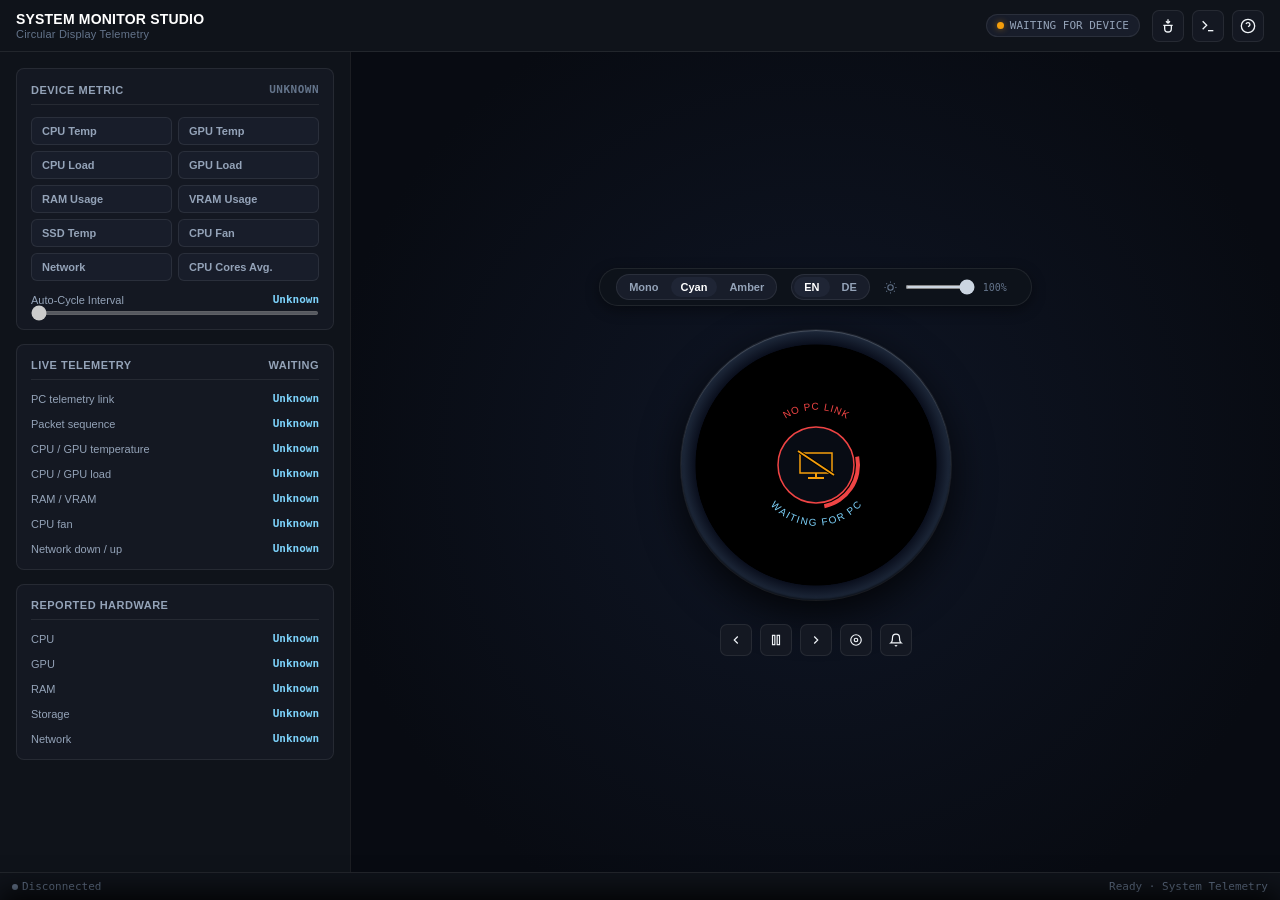
<file: tools-web/index.html>
<!DOCTYPE html>
<html lang="en">
<head>
  <meta charset="UTF-8">
  <meta name="viewport" content="width=device-width, initial-scale=1.0">
  <title>System Monitor Studio · GC9A01 240×240 Circular Telemetry Console</title>

  <link rel="stylesheet" href="css/design-system.css">
  <link rel="stylesheet" href="css/console.css">
</head>
<body>

  <!-- ========================================================================
   * SHELL: App Header
   * ======================================================================== -->
  <header class="app-header">
    <div class="brand-section">
      <div class="brand-title">SYSTEM MONITOR STUDIO</div>
      <div class="brand-sub">Circular Display Telemetry</div>
    </div>

    <div class="header-actions">
      <!-- Connection Status Badge -->
      <div class="conn-status-badge" id="connStatusBadge">
        <span class="conn-indicator-dot" id="connDot"></span>
        <span id="connLabel">WAITING FOR DEVICE</span>
      </div>

      <!-- Web Serial Connect Button (Standard USB cable SVG) -->
      <button class="icon-btn" id="btnConnect" data-tooltip="Connect ESP32 (115200 Baud)" aria-label="Connect ESP32" onclick="toggleSerialConnection()">
        <svg width="16" height="16" viewBox="0 0 24 24" fill="none" stroke="currentColor" stroke-width="2">
          <path d="M12 2v6m0 0l3-3m-3 3L9 5M5 11h14M7 11v5a5 5 0 0010 0v-5"></path>
        </svg>
      </button>

      <!-- Toggle Terminal Drawer (Pure Icon Button) -->
      <button class="icon-btn" id="btnToggleTerm" data-tooltip="Toggle Serial Console" aria-label="Toggle Serial Console" aria-expanded="false" onclick="toggleTerminalDrawer()">
        <svg width="16" height="16" viewBox="0 0 24 24" fill="none" stroke="currentColor" stroke-width="2">
          <polyline points="4 17 10 11 4 5"></polyline>
          <line x1="12" y1="19" x2="20" y2="19"></line>
        </svg>
      </button>

      <!-- Help & Reference Modal Button -->
      <button class="icon-btn" id="btnHelp" data-tooltip="Help &amp; Reference" aria-label="Open Help" onclick="openHelpModal()">
        <svg width="16" height="16" viewBox="0 0 24 24" fill="none" stroke="currentColor" stroke-width="2">
          <circle cx="12" cy="12" r="10"></circle>
          <path d="M9.09 9a3 3 0 0 1 5.83 1c0 2-3 3-3 3"></path>
          <line x1="12" y1="17" x2="12.01" y2="17"></line>
        </svg>
      </button>
    </div>
  </header>

  <!-- ========================================================================
   * WORKSPACE CONTENT: Sidebar + Center Stage Grid
   * ======================================================================== -->
  <main class="studio-workspace-grid">
    
    <!-- Left Sidebar: Controls & Live Hardware Simulation -->
    <aside class="workspace-sidebar">

      <!-- Card 1: Metric Selection & Auto-Cycle -->
      <div class="panel-card">
        <div class="panel-title">
          <span>Device Metric</span>
          <span id="lblCycleStateBadge" style="font-family: var(--font-mono); color: var(--text-muted);">UNKNOWN</span>
        </div>

        <div class="metric-pills-grid" id="metricPills">
          <button class="metric-pill-btn" onclick="requestMetric(0)" disabled>CPU Temp</button>
          <button class="metric-pill-btn" onclick="requestMetric(1)" disabled>GPU Temp</button>
          <button class="metric-pill-btn" onclick="requestMetric(2)" disabled>CPU Load</button>
          <button class="metric-pill-btn" onclick="requestMetric(3)" disabled>GPU Load</button>
          <button class="metric-pill-btn" onclick="requestMetric(4)" disabled>RAM Usage</button>
          <button class="metric-pill-btn" onclick="requestMetric(5)" disabled>VRAM Usage</button>
          <button class="metric-pill-btn" onclick="requestMetric(6)" disabled>SSD Temp</button>
          <button class="metric-pill-btn" onclick="requestMetric(7)" disabled>CPU Fan</button>
          <button class="metric-pill-btn" onclick="requestMetric(8)" disabled>Network</button>
          <button class="metric-pill-btn" onclick="requestMetric(9)" disabled>CPU Cores Avg.</button>
        </div>

        <div class="field-row">
          <div class="field-head">
            <span class="field-label">Auto-Cycle Interval</span>
            <span class="field-val" id="valCycleMs">Unknown</span>
          </div>
          <div class="slider-wrap">
            <input type="range" min="0" max="3600000" step="1000" value="0" id="rngCycleInterval" onchange="onCycleIntervalChange(this.value)" disabled>
          </div>
        </div>
      </div>

      <!-- Card 2: Live telemetry availability -->
      <div class="panel-card">
        <div class="panel-title">
          <span>Live Telemetry</span>
          <span id="telemetryAge">WAITING</span>
        </div>
        <div class="field-row"><div class="field-head"><span class="field-label">PC telemetry link</span><span class="field-val" id="pcLinkStatus">Unknown</span></div></div>
        <div class="field-row"><div class="field-head"><span class="field-label">Packet sequence</span><span class="field-val" id="telemetrySequence">Unknown</span></div></div>
        <div class="field-row"><div class="field-head"><span class="field-label">CPU / GPU temperature</span><span class="field-val" id="telemetryTemps">Unknown</span></div></div>
        <div class="field-row"><div class="field-head"><span class="field-label">CPU / GPU load</span><span class="field-val" id="telemetryLoads">Unknown</span></div></div>
        <div class="field-row"><div class="field-head"><span class="field-label">RAM / VRAM</span><span class="field-val" id="telemetryMemory">Unknown</span></div></div>
        <div class="field-row"><div class="field-head"><span class="field-label">CPU fan</span><span class="field-val" id="telemetryFan">Unknown</span></div></div>
        <div class="field-row"><div class="field-head"><span class="field-label">Network down / up</span><span class="field-val" id="telemetryNetwork">Unknown</span></div></div>
      </div>

      <!-- Card 3: Hardware names reported by firmware -->
      <div class="panel-card">
        <div class="panel-title">
          <span>Reported Hardware</span>
        </div>
        <div class="field-row"><div class="field-head"><span class="field-label">CPU</span><span class="field-val" id="infoCpu">Unknown</span></div></div>
        <div class="field-row"><div class="field-head"><span class="field-label">GPU</span><span class="field-val" id="infoGpu">Unknown</span></div></div>
        <div class="field-row"><div class="field-head"><span class="field-label">RAM</span><span class="field-val" id="infoRam">Unknown</span></div></div>
        <div class="field-row"><div class="field-head"><span class="field-label">Storage</span><span class="field-val" id="infoSsd">Unknown</span></div></div>
        <div class="field-row"><div class="field-head"><span class="field-label">Network</span><span class="field-val" id="infoNet">Unknown</span></div></div>
      </div>

    </aside>

    <!-- Center Stage: GC9A01 240x240 display preview driven by device telemetry -->
    <section class="display-stage">
      
      <!-- Stage Top Control Bar: Mode, Theme, Backlight -->
      <div class="stage-top-bar">
        <div class="stage-mode-seg" id="segTheme" aria-label="Local preview theme">
          <button id="btnThemeMono" onclick="setTheme(0)">Mono</button>
          <button id="btnThemeCyan" class="active" onclick="setTheme(1)">Cyan</button>
          <button id="btnThemeAmber" onclick="setTheme(2)">Amber</button>
        </div>

        <div class="stage-mode-seg" id="segLang" aria-label="Local preview language">
          <button id="btnLangEn" class="active" onclick="setLanguage('en')">EN</button>
          <button id="btnLangDe" onclick="setLanguage('de')">DE</button>
        </div>

        <div class="brightness-control">
          <svg width="13" height="13" viewBox="0 0 24 24" fill="none" stroke="currentColor" stroke-width="2" style="color: var(--text-muted); flex-shrink: 0;">
            <circle cx="12" cy="12" r="5"></circle>
            <line x1="12" y1="1" x2="12" y2="3"></line>
            <line x1="12" y1="21" x2="12" y2="23"></line>
            <line x1="4.22" y1="4.22" x2="5.64" y2="5.64"></line>
            <line x1="18.36" y1="18.36" x2="19.78" y2="19.78"></line>
            <line x1="1" y1="12" x2="3" y2="12"></line>
            <line x1="21" y1="12" x2="23" y2="12"></line>
            <line x1="4.22" y1="19.78" x2="5.64" y2="18.36"></line>
            <line x1="18.36" y1="5.64" x2="19.78" y2="4.22"></line>
          </svg>
          <input type="range" class="brightness-slider" id="rngBrightness" min="10" max="100" value="100" oninput="setBrightness(this.value)" aria-label="Preview brightness">
          <span class="brightness-val" id="valBrightness">100%</span>
        </div>
      </div>

      <!-- Bezel & Circular 240x240 Display Canvas -->
      <div class="dial-bezel">
        <canvas id="dispCanvas" width="240" height="240"></canvas>
      </div>

      <!-- Quick Action Toolbar: Hardware Encoder / Carousel Navigation -->
      <div class="stage-quick-bar">
        <button class="icon-btn" id="btnPrevMetric" data-tooltip="Rotate Left (Prev Metric)" onclick="rotateEncoder(-1)" disabled>
          <svg width="14" height="14" viewBox="0 0 24 24" fill="none" stroke="currentColor" stroke-width="2">
            <polyline points="15 18 9 12 15 6"></polyline>
          </svg>
        </button>
        <button class="icon-btn" id="btnToggleCycle" data-tooltip="Toggle Auto-Cycle (Hold / Run)" onclick="toggleCycle()" disabled>
          <svg width="14" height="14" viewBox="0 0 24 24" fill="none" stroke="currentColor" stroke-width="2" id="iconCycle">
            <rect x="6" y="4" width="4" height="16"></rect>
            <rect x="14" y="4" width="4" height="16"></rect>
          </svg>
        </button>
        <button class="icon-btn" id="btnNextMetric" data-tooltip="Rotate Right (Next Metric)" onclick="rotateEncoder(1)" disabled>
          <svg width="14" height="14" viewBox="0 0 24 24" fill="none" stroke="currentColor" stroke-width="2">
            <polyline points="9 18 15 12 9 6"></polyline>
          </svg>
        </button>
        <button class="icon-btn" id="btnEncoderClick" data-tooltip="Send Encoder Click" onclick="clickEncoder()" disabled>
          <svg width="14" height="14" viewBox="0 0 24 24" fill="none" stroke="currentColor" stroke-width="2">
            <circle cx="12" cy="12" r="9"></circle>
            <circle cx="12" cy="12" r="3"></circle>
          </svg>
        </button>
        <button class="icon-btn" id="btnAlarmAck" data-tooltip="Acknowledge / Snooze Alarms" onclick="ackAlarms()" disabled>
          <svg width="14" height="14" viewBox="0 0 24 24" fill="none" stroke="currentColor" stroke-width="2">
            <path d="M18 8A6 6 0 0 0 6 8c0 7-3 9-3 9h18s-3-2-3-9"></path>
            <path d="M13.73 21a2 2 0 0 1-3.46 0"></path>
          </svg>
        </button>
      </div>

    </section>

  </main>

  <!-- ========================================================================
   * STATUS BAR
   * ======================================================================== -->
  <footer class="status-bar">
    <div class="status-left">
      <div class="status-item">
        <span class="status-dot" id="statusDot"></span>
        <span id="statusText">Disconnected</span>
      </div>
    </div>
    <div class="status-right">
      <div class="status-item" id="statusInfo">Ready · System Telemetry</div>
    </div>
  </footer>

  <!-- ========================================================================
   * SHELL: Collapsible Bottom Terminal Drawer
   * ======================================================================== -->
  <div class="bottom-terminal-drawer" id="bottomTerminalDrawer" role="region" aria-label="Serial console">
    <div class="drawer-header">
      <div class="drawer-title">
        <svg width="14" height="14" viewBox="0 0 24 24" fill="none" stroke="currentColor" stroke-width="2" aria-hidden="true">
          <polyline points="4 17 10 11 4 5"></polyline>
          <line x1="12" y1="19" x2="20" y2="19"></line>
        </svg>
        <span>Serial Console · 115200 baud</span>
      </div>
      <div class="drawer-actions" role="group" aria-label="Console and device query actions">
        <button class="icon-btn" id="btnQueryStatus" type="button" data-tooltip="Query status" aria-label="Query device status" onclick="sendSerialCmd('status')">
          <svg width="13" height="13" viewBox="0 0 24 24" fill="none" stroke="currentColor" stroke-width="2" aria-hidden="true">
            <path d="M22 12h-4l-3 9L9 3l-3 9H2"></path>
          </svg>
        </button>
        <button class="icon-btn" id="btnQueryTelem" type="button" data-tooltip="Query telemetry" aria-label="Query telemetry" onclick="sendSerialCmd('telemetry')">
          <svg width="13" height="13" viewBox="0 0 24 24" fill="none" stroke="currentColor" stroke-width="2" aria-hidden="true">
            <polyline points="22 12 18 12 15 21 9 3 6 12 2 12"></polyline>
          </svg>
        </button>
        <button class="icon-btn" id="btnQueryPeaks" type="button" data-tooltip="Query peaks" aria-label="Query peaks" onclick="sendSerialCmd('peaks')">
          <svg width="13" height="13" viewBox="0 0 24 24" fill="none" stroke="currentColor" stroke-width="2" aria-hidden="true">
            <polygon points="12 2 15.09 8.26 22 9.27 17 14.14 18.18 21.02 12 17.77 5.82 21.02 7 14.14 2 9.27 8.91 8.26 12 2"></polygon>
          </svg>
        </button>
        <button class="icon-btn" id="btnQueryInfo" type="button" data-tooltip="Query hardware info" aria-label="Query hardware information" onclick="sendSerialCmd('info')">
          <svg width="13" height="13" viewBox="0 0 24 24" fill="none" stroke="currentColor" stroke-width="2" aria-hidden="true">
            <circle cx="12" cy="12" r="10"></circle>
            <line x1="12" y1="16" x2="12" y2="12"></line>
            <line x1="12" y1="8" x2="12.01" y2="8"></line>
          </svg>
        </button>
        <button class="icon-btn" id="btnCopyTerm" type="button" data-tooltip="Copy console" aria-label="Copy console" onclick="copyTerminalLog()">
          <svg width="13" height="13" viewBox="0 0 24 24" fill="none" stroke="currentColor" stroke-width="2" aria-hidden="true">
            <rect x="8" y="8" width="13" height="13" rx="2"></rect>
            <path d="M16 8V5a2 2 0 0 0-2-2H5a2 2 0 0 0-2 2v9a2 2 0 0 0 2 2h3"></path>
          </svg>
        </button>
        <button class="icon-btn" id="btnDownloadTerm" type="button" data-tooltip="Download console" aria-label="Download console" onclick="downloadTerminalLog()">
          <svg width="13" height="13" viewBox="0 0 24 24" fill="none" stroke="currentColor" stroke-width="2" aria-hidden="true">
            <path d="M21 15v4a2 2 0 0 1-2 2H5a2 2 0 0 1-2-2v-4"></path>
            <polyline points="7 10 12 15 17 10"></polyline>
            <line x1="12" y1="15" x2="12" y2="3"></line>
          </svg>
        </button>
        <button class="icon-btn" id="btnClearTerm" type="button" data-tooltip="Clear console" aria-label="Clear console" onclick="clearTerminalLog()">
          <svg width="13" height="13" viewBox="0 0 24 24" fill="none" stroke="currentColor" stroke-width="2" aria-hidden="true">
            <polyline points="3 6 5 6 21 6"></polyline>
            <path d="M19 6v14a2 2 0 0 1-2 2H7a2 2 0 0 1-2-2V6m3 0V4a2 2 0 0 1 2-2h4a2 2 0 0 1 2 2v2"></path>
          </svg>
        </button>
        <button class="icon-btn" id="btnCloseDrawer" type="button" data-tooltip="Close console" aria-label="Close console" onclick="toggleTerminalDrawer(false)">
          <svg width="13" height="13" viewBox="0 0 24 24" fill="none" stroke="currentColor" stroke-width="2" aria-hidden="true">
            <line x1="18" y1="6" x2="6" y2="18"></line>
            <line x1="6" y1="6" x2="18" y2="18"></line>
          </svg>
        </button>
      </div>
    </div>
    <div class="drawer-body" id="termBody"></div>
    <div class="drawer-footer">
      <input type="text" class="term-input" id="termInput" placeholder="Type a command and press Enter..." aria-label="Serial command" autocomplete="off" spellcheck="false">
      <button class="icon-btn" id="btnTermSend" type="button" data-tooltip="Send command" aria-label="Send command" onclick="sendCustomTerminalCmd()">
        <svg width="13" height="13" viewBox="0 0 24 24" fill="none" stroke="currentColor" stroke-width="2" aria-hidden="true">
          <line x1="22" y1="2" x2="11" y2="13"></line>
          <polygon points="22 2 15 22 11 13 2 9 22 2"></polygon>
        </svg>
      </button>
    </div>
  </div>

  <!-- ========================================================================
   * MODAL: Help & Reference
   * ======================================================================== -->
  <div class="modal-overlay" id="modalHelp">
    <div class="modal-dialog">
      <div class="modal-header">
        <div class="modal-title">System Monitor Studio · Architecture &amp; Protocol</div>
        <button class="icon-btn" onclick="closeHelpModal()">
          <svg width="13" height="13" viewBox="0 0 24 24" fill="none" stroke="currentColor" stroke-width="2">
            <line x1="18" y1="6" x2="6" y2="18"></line>
            <line x1="6" y1="6" x2="18" y2="18"></line>
          </svg>
        </button>
      </div>
      <div class="modal-body">
        <div class="help-section">
          <h4>LovyanGFX Circular Gauge Architecture</h4>
          <p>
            The canvas renders the exact real-world display logic of <code>system_monitor_display.cpp</code> on a 240×240 GC9A01 circular screen:
          </p>
          <ul style="padding-left: 20px; display: flex; flex-direction: column; gap: 4px;">
            <li><strong>Solid Gauge Arc</strong>: 270° sweep (from 135° to 405°) with 12px width (outer radius 102px, inner radius 90px).</li>
            <li><strong>Tick Scale</strong>: 20 radial ticks on the inner track with major marks every 5th step.</li>
            <li><strong>Peak &amp; Threshold Spoke Markers</strong>: 60-sample peak line plus warning and critical limit markers.</li>
            <li><strong>Center Cluster</strong>: Single horizontal baseline with geometric degree symbol (for °C) or unit badge.</li>
            <li><strong>Dual Curved Text</strong>: Top arc (270°) displays the active metric; bottom arc (90°) displays hardware name or status, both reading naturally from Left-to-Right.</li>
            <li><strong>Offline Mode</strong>: Rotating beacon arc and disconnected monitor icon when no PC communication is received.</li>
          </ul>
        </div>
        <div class="help-section">
          <h4>Serial Packet Protocol</h4>
          <p>The PC sender streams telemetry lines over serial:</p>
          <ul style="padding-left: 20px; display: flex; flex-direction: column; gap: 4px;">
            <li><code>!pc_hw_info &lt;cpu&gt;|&lt;gpu&gt;|&lt;ram&gt;|&lt;ssd&gt;|&lt;net&gt;</code>: Sets hardware device names.</li>
            <li><code>!pc_hw &lt;seq&gt; &lt;cpu_t&gt; &lt;gpu_t&gt; &lt;ssd_t&gt; &lt;cpu_load&gt; &lt;gpu_load&gt; &lt;ram_u&gt; &lt;ram_tot&gt; &lt;vram_u&gt; &lt;vram_tot&gt; &lt;fan_cpu&gt; &lt;fan_case&gt; &lt;fan_gpu&gt; &lt;cpu_w&gt; &lt;gpu_w&gt; &lt;net_down&gt; &lt;net_up&gt; [cores]</code></li>
          </ul>
        </div>
      </div>
      <div class="modal-footer">
        <button class="btn-dialog primary" onclick="closeHelpModal()">Got it</button>
      </div>
    </div>
  </div>

  <div class="toast-msg" id="toastMsg"></div>

  <!-- ========================================================================
   * 6. Application Engine & LovyanGFX Canvas Simulation
   * ======================================================================== -->
  <script src="js/state.js"></script>
  <script src="js/display-renderer.js"></script>
  <script src="js/telemetry-controls.js"></script>
  <script src="js/serial-terminal.js"></script>
</body>
</html>
</file>
<file: tools-web/css/design-system.css>
:root {
      /* Surfaces & Backgrounds */
      --bg-base: #090b10;
      --bg-panel: #0f131a;
      --bg-card: #141822;
      --bg-input: #181d2a;
      --bg-hover: #1f2535;

      /* Refined Hairline Borders */
      --border-color: rgba(255, 255, 255, 0.08);
      --border-hover: rgba(255, 255, 255, 0.16);
      --border-active: rgba(255, 255, 255, 0.28);

      /* Typography */
      --text-main: #f1f5f9;
      --text-dim: #94a3b8;
      --text-muted: #64748b;

      /* Functional Accents */
      --accent-emerald: #10b981;
      --accent-emerald-soft: #34d399;
      --accent-amber: #f59e0b;
      --accent-amber-soft: #fbbf24;
      --accent-crimson: #ef4444;
      --accent-crimson-soft: #f87171;
      --accent-ice: #38bdf8;
      --accent-ice-soft: #7dd3fc;

      --font-sans: -apple-system, BlinkMacSystemFont, "Segoe UI", Roboto, Helvetica, Arial, sans-serif;
      --font-mono: ui-monospace, "Cascadia Code", "Fira Code", "JetBrains Mono", Consolas, monospace;
    }
    * { box-sizing: border-box; margin: 0; padding: 0; }
    body {
      background: var(--bg-base);
      color: var(--text-main);
      font-family: var(--font-sans);
      height: 100vh;
      display: flex;
      flex-direction: column;
      overflow: hidden;
      user-select: none;
      -webkit-font-smoothing: antialiased;
    }
    @keyframes pulse-dot {
      0%, 100% { opacity: 1; transform: scale(1); }
      50% { opacity: 0.4; transform: scale(0.85); }
    }
</file>
<file: tools-web/css/console.css>
/* ==========================================================================
     * 1. ESP32 Studio Design Tokens & Core Styles (Pro Titanium & Deep Slate)
     * ========================================================================== */

    /* ==========================================================================
     * 2. Header Bar
     * ========================================================================== */
    header.app-header {
      background: var(--bg-panel);
      border-bottom: 1px solid var(--border-color);
      height: 52px;
      display: flex;
      align-items: center;
      justify-content: space-between;
      padding: 0 16px;
      gap: 12px;
      flex-shrink: 0;
      z-index: 100;
    }

    .brand-section {
      display: flex;
      flex-direction: column;
      gap: 2px;
    }

    .brand-title {
      font-size: 14px;
      font-weight: 700;
      letter-spacing: 0.2px;
      color: #fff;
      line-height: 1.2;
      white-space: nowrap;
    }

    .brand-sub {
      font-size: 11px;
      color: var(--text-muted);
      font-family: var(--font-sans);
      letter-spacing: 0.02em;
      line-height: 1;
      white-space: nowrap;
    }

    @media (max-width: 640px) {
      .brand-title { font-size: 12px; }
      .brand-sub { display: none; }
    }

    .header-actions {
      display: flex;
      align-items: center;
      gap: 8px;
    }

    .conn-status-badge {
      display: inline-flex;
      align-items: center;
      gap: 6px;
      padding: 4px 10px;
      background: var(--bg-input);
      border: 1px solid var(--border-color);
      border-radius: 14px;
      font-size: 11px;
      font-family: var(--font-mono);
      color: var(--text-dim);
      margin-right: 4px;
    }
    .conn-indicator-dot {
      width: 7px;
      height: 7px;
      border-radius: 50%;
      background: var(--accent-amber);
      box-shadow: 0 0 6px rgba(245, 158, 11, 0.5);
    }
    .conn-indicator-dot.connected {
      background: var(--accent-emerald);
      box-shadow: 0 0 8px rgba(16, 185, 129, 0.7);
    }

    /* Icon Buttons */
    .icon-btn {
      width: 32px;
      height: 32px;
      padding: 0;
      border-radius: 7px;
      border: 1px solid var(--border-color);
      background: var(--bg-card);
      color: var(--text-main);
      display: inline-flex;
      align-items: center;
      justify-content: center;
      cursor: pointer;
      position: relative;
      transition: all 0.15s ease;
      flex-shrink: 0;
    }
    .icon-btn:hover { background: var(--bg-hover); border-color: var(--border-hover); color: #fff; }
    .icon-btn:active { transform: translateY(1px); }
    .icon-btn.active {
      background: rgba(255, 255, 255, 0.12);
      border-color: rgba(255, 255, 255, 0.35);
      color: #fff;
    }
    .icon-btn.connected {
      background: rgba(16, 185, 129, 0.14);
      color: var(--accent-emerald-soft);
      border-color: rgba(16, 185, 129, 0.45);
      box-shadow: 0 0 10px rgba(16, 185, 129, 0.2);
    }
    .icon-btn.connecting {
      background: rgba(245, 158, 11, 0.14);
      color: var(--accent-amber-soft);
      border-color: rgba(245, 158, 11, 0.4);
      animation: pulse-dot 1.2s infinite;
    }

    .icon-btn[data-tooltip]:hover::after {
      content: attr(data-tooltip);
      position: absolute;
      top: calc(100% + 7px);
      right: 0;
      white-space: nowrap;
      background: #090c12;
      color: #fff;
      font-size: 11px;
      font-family: var(--font-sans);
      padding: 4px 8px;
      border-radius: 5px;
      border: 1px solid var(--border-hover);
      box-shadow: 0 6px 18px rgba(0, 0, 0, 0.7);
      z-index: 1000;
      pointer-events: none;
    }

    /* ==========================================================================
     * 3. Studio Workspace Layout (Left Sidebar + Center Stage)
     * ========================================================================== */
    .studio-workspace-grid {
      display: grid;
      grid-template-columns: 350px 1fr;
      flex: 1;
      height: calc(100vh - 52px);
      overflow: hidden;
      gap: 1px;
      background: var(--border-color);
    }

    /* Left Sidebar: Controls & Live Hardware Simulation */
    .workspace-sidebar {
      background: var(--bg-panel);
      display: flex;
      flex-direction: column;
      overflow-y: auto;
      padding: 16px;
      gap: 14px;
    }

    .panel-card {
      background: var(--bg-card);
      border: 1px solid var(--border-color);
      border-radius: 8px;
      padding: 14px;
      display: flex;
      flex-direction: column;
      gap: 12px;
    }
    .panel-title {
      font-size: 11px;
      font-weight: 700;
      text-transform: uppercase;
      letter-spacing: 0.5px;
      color: var(--text-dim);
      display: flex;
      align-items: center;
      justify-content: space-between;
      border-bottom: 1px solid var(--border-color);
      padding-bottom: 8px;
    }

    .field-row {
      display: flex;
      flex-direction: column;
      gap: 5px;
    }
    .field-head {
      display: flex;
      justify-content: space-between;
      align-items: center;
      font-size: 11px;
    }
    .field-label {
      color: var(--text-dim);
      font-weight: 500;
      font-family: var(--font-sans);
    }
    .field-val {
      font-family: var(--font-mono);
      font-size: 11px;
      color: var(--accent-ice-soft);
      font-weight: 600;
    }

    .metric-pills-grid {
      display: grid;
      grid-template-columns: repeat(2, 1fr);
      gap: 6px;
    }
    .metric-pill-btn {
      padding: 7px 10px;
      border-radius: 6px;
      border: 1px solid var(--border-color);
      background: var(--bg-input);
      color: var(--text-dim);
      font-size: 11px;
      font-weight: 600;
      cursor: pointer;
      text-align: left;
      transition: all 0.15s;
      white-space: nowrap;
      overflow: hidden;
      text-overflow: ellipsis;
    }
    .metric-pill-btn:hover { background: var(--bg-hover); color: #fff; border-color: var(--border-hover); }
    .metric-pill-btn.active {
      background: rgba(56, 189, 248, 0.16);
      border-color: rgba(56, 189, 248, 0.5);
      color: #fff;
    }

    .slider-wrap {
      display: flex;
      align-items: center;
      gap: 8px;
    }
    .slider-wrap input[type="range"] {
      flex: 1;
      height: 4px;
      accent-color: var(--accent-ice);
      cursor: pointer;
    }

    .field-input-box {
      width: 100%;
      background: var(--bg-input);
      border: 1px solid var(--border-color);
      border-radius: 5px;
      color: #fff;
      font-family: var(--font-mono);
      font-size: 11px;
      padding: 6px 10px;
      outline: none;
      transition: border-color 0.15s;
    }
    .field-input-box:focus { border-color: var(--accent-ice); }

    .btn-scenario {
      padding: 6px 10px;
      border-radius: 5px;
      border: 1px solid var(--border-color);
      background: var(--bg-input);
      color: var(--text-dim);
      font-size: 11px;
      font-weight: 600;
      cursor: pointer;
      transition: all 0.15s;
      flex: 1;
      text-align: center;
    }
    .btn-scenario:hover { background: var(--bg-hover); color: #fff; border-color: var(--border-hover); }
    .btn-scenario.warn:hover { background: rgba(245, 158, 11, 0.2); color: #fde68a; }
    .btn-scenario.crit:hover { background: rgba(239, 68, 68, 0.2); color: #fca5a5; }

    /* Center Display Stage (LovyanGFX Exact Reproduction) */
    .display-stage {
      flex: 1;
      display: flex;
      flex-direction: column;
      align-items: center;
      justify-content: center;
      background: radial-gradient(circle at center, #0f1626 0%, #080b12 80%);
      position: relative;
      padding: 24px;
      gap: 20px;
      overflow-y: auto;
    }

    .stage-top-bar {
      display: flex;
      align-items: center;
      gap: 14px;
      background: rgba(15, 19, 26, 0.85);
      border: 1px solid var(--border-color);
      border-radius: 24px;
      padding: 5px 16px;
      z-index: 10;
      box-shadow: 0 4px 14px rgba(0, 0, 0, 0.4);
    }

    .stage-mode-seg {
      display: flex;
      gap: 2px;
      background: var(--bg-input);
      border-radius: 16px;
      padding: 2px;
      border: 1px solid var(--border-color);
    }
    .stage-mode-seg button {
      padding: 4px 10px;
      border: none;
      border-radius: 14px;
      background: transparent;
      color: var(--text-dim);
      font-size: 11px;
      font-weight: 600;
      cursor: pointer;
      transition: all 0.15s;
      white-space: nowrap;
    }
    .stage-mode-seg button:hover { color: #fff; }
    .stage-mode-seg button.active {
      background: var(--bg-hover);
      color: #fff;
    }

    .brightness-control {
      display: flex;
      align-items: center;
      gap: 8px;
    }
    .brightness-slider {
      width: 70px;
      height: 4px;
      accent-color: #cbd5e1;
      cursor: pointer;
    }
    .brightness-val {
      font-family: var(--font-mono);
      font-size: 10px;
      color: var(--text-muted);
      width: 32px;
    }

    /* GC9A01 Dial Bezel (Exact 270px Bezel with 240px Circular GC9A01 Canvas) */
    .dial-bezel {
      width: 270px;
      height: 270px;
      border-radius: 50%;
      margin: 4px 0;
      background: radial-gradient(circle at center, #000000 0%, #000000 120px, #0a0f1d 121px, #1e293b 135px);
      box-shadow:
        0 0 0 1px rgba(255, 255, 255, 0.08),
        0 14px 40px rgba(0, 0, 0, 0.8),
        inset 0 1px 1px rgba(255, 255, 255, 0.2),
        inset 0 -1px 2px rgba(0, 0, 0, 0.6);
      display: flex;
      align-items: center;
      justify-content: center;
      position: relative;
      flex-shrink: 0;
    }

    #dispCanvas {
      width: 240px;
      height: 240px;
      border-radius: 50%;
      display: block;
      background: #000000;
      box-shadow: inset 0 0 12px rgba(0, 0, 0, 0.95);
      position: relative;
      z-index: 2;
      transition: filter 0.15s ease;
    }

    .stage-quick-bar {
      display: flex;
      gap: 8px;
      align-items: center;
      justify-content: center;
    }

    /* ==========================================================================
     * STATUS BAR (Bottom Fixed)
     * ========================================================================== */
    .status-bar {
      background: var(--bg-panel);
      border-top: 1px solid var(--border-color);
      height: 28px;
      display: flex;
      align-items: center;
      justify-content: space-between;
      padding: 0 12px;
      font-size: 11px;
      color: var(--text-muted);
      font-family: var(--font-mono);
      flex-shrink: 0;
      z-index: 50;
    }
    .status-left {
      display: flex;
      align-items: center;
      gap: 12px;
    }
    .status-right {
      display: flex;
      align-items: center;
      gap: 12px;
    }
    .status-item {
      display: flex;
      align-items: center;
      gap: 4px;
    }
    .status-dot {
      width: 6px;
      height: 6px;
      border-radius: 50%;
      background: var(--text-muted);
    }
    .status-dot.connected { background: var(--accent-emerald); }
    .status-dot.error { background: var(--accent-crimson); }

    /* ==========================================================================
     * 4. Collapsible Bottom Terminal Drawer
     * ========================================================================== */
    .bottom-terminal-drawer {
      position: fixed;
      bottom: 0; left: 0; right: 0;
      background: #05070a;
      border-top: 1px solid var(--border-color);
      box-shadow: 0 -8px 25px rgba(0, 0, 0, 0.85);
      z-index: 900;
      display: flex;
      flex-direction: column;
      transform: translateY(100%);
      transition: transform 0.22s cubic-bezier(0.16, 1, 0.3, 1);
      height: 240px;
    }
    .bottom-terminal-drawer.open { transform: translateY(0); }

    .drawer-header {
      background: var(--bg-panel);
      padding: 6px 14px;
      border-bottom: 1px solid var(--border-color);
      display: flex;
      flex-wrap: wrap;
      justify-content: space-between;
      align-items: center;
      gap: 8px;
      user-select: none;
    }
    .drawer-title {
      display: flex;
      align-items: center;
      gap: 8px;
      font-size: 12px;
      font-weight: 600;
      color: var(--text-main);
    }
    .drawer-actions {
      display: flex;
      flex-wrap: wrap;
      align-items: center;
      justify-content: flex-end;
      gap: 6px;
    }

    .drawer-body {
      flex: 1;
      padding: 10px 14px;
      background: #040508;
      overflow-y: auto;
      font-family: var(--font-mono);
      font-size: 11px;
      line-height: 1.5;
      display: flex;
      flex-direction: column;
      gap: 2px;
    }

    .terminal-row {
      display: flex;
      gap: 8px;
      word-break: break-all;
    }
    .term-ts { color: #475569; flex-shrink: 0; }
    .term-tag { font-weight: 700; flex-shrink: 0; }
    .term-tag.tx { color: var(--accent-ice-soft); }
    .term-tag.rx { color: var(--accent-emerald-soft); }
    .term-tag.sys { color: var(--accent-amber-soft); }
    .term-tag.err { color: var(--accent-crimson-soft); }
    .term-msg { color: #cbd5e1; }

    .drawer-footer {
      padding: 6px 14px;
      background: var(--bg-panel);
      border-top: 1px solid var(--border-color);
      display: flex;
      align-items: center;
      gap: 8px;
    }
    .term-input {
      flex: 1;
      min-width: 0;
      background: var(--bg-input);
      border: 1px solid var(--border-color);
      border-radius: 5px;
      padding: 5px 10px;
      color: #fff;
      font-family: var(--font-mono);
      font-size: 11px;
      outline: none;
    }
    .term-input:focus { border-color: var(--accent-ice); }

    /* ==========================================================================
     * 5. Modal & Help
     * ========================================================================== */
    .modal-overlay {
      position: fixed;
      top: 0; left: 0; right: 0; bottom: 0;
      background: rgba(0, 0, 0, 0.75);
      backdrop-filter: blur(4px);
      z-index: 1000;
      display: none;
      align-items: center;
      justify-content: center;
      padding: 20px;
    }
    .modal-overlay.active { display: flex; }

    .modal-dialog {
      background: var(--bg-panel);
      border: 1px solid var(--border-hover);
      border-radius: 12px;
      width: 620px;
      max-width: 100%;
      max-height: 85vh;
      display: flex;
      flex-direction: column;
      box-shadow: 0 16px 40px rgba(0, 0, 0, 0.85);
      overflow: hidden;
    }
    .modal-header {
      padding: 14px 18px;
      border-bottom: 1px solid var(--border-color);
      display: flex;
      align-items: center;
      justify-content: space-between;
    }
    .modal-title { font-size: 14px; font-weight: 700; color: #fff; }
    .modal-body {
      padding: 18px;
      overflow-y: auto;
      display: flex;
      flex-direction: column;
      gap: 14px;
    }
    .modal-footer {
      padding: 12px 18px;
      border-top: 1px solid var(--border-color);
      background: rgba(20, 24, 34, 0.5);
      display: flex;
      justify-content: flex-end;
      gap: 8px;
    }
    .btn-dialog {
      padding: 7px 14px;
      border-radius: 6px;
      border: 1px solid var(--border-color);
      background: var(--bg-card);
      color: var(--text-main);
      font-size: 12px;
      font-weight: 600;
      cursor: pointer;
      transition: all 0.15s;
    }
    .btn-dialog:hover { background: var(--bg-hover); color: #fff; }
    .btn-dialog.primary {
      background: rgba(56, 189, 248, 0.18);
      border-color: rgba(56, 189, 248, 0.45);
      color: var(--accent-ice-soft);
    }
    .btn-dialog.primary:hover { background: rgba(56, 189, 248, 0.3); color: #fff; }

    .help-section { display: flex; flex-direction: column; gap: 6px; }
    .help-section h4 {
      font-size: 12px; font-weight: 700; color: var(--accent-ice-soft);
      text-transform: uppercase; letter-spacing: 0.5px;
    }
    .help-section p, .help-section li { font-size: 12px; color: var(--text-dim); line-height: 1.6; }
    .help-section code {
      background: rgba(255, 255, 255, 0.08); padding: 2px 5px; border-radius: 4px;
      font-family: var(--font-mono); font-size: 11px; color: #fff;
    }

    .toast-msg {
      position: fixed;
      bottom: 24px;
      right: 24px;
      background: #090c12;
      border: 1px solid var(--border-hover);
      box-shadow: 0 8px 24px rgba(0, 0, 0, 0.8);
      color: #fff;
      font-size: 12px;
      font-weight: 600;
      padding: 8px 16px;
      border-radius: 6px;
      z-index: 2000;
      transform: translateY(20px);
      opacity: 0;
      pointer-events: none;
      transition: all 0.2s cubic-bezier(0.16, 1, 0.3, 1);
    }
    .toast-msg.show { transform: translateY(0); opacity: 1; }
</file>
